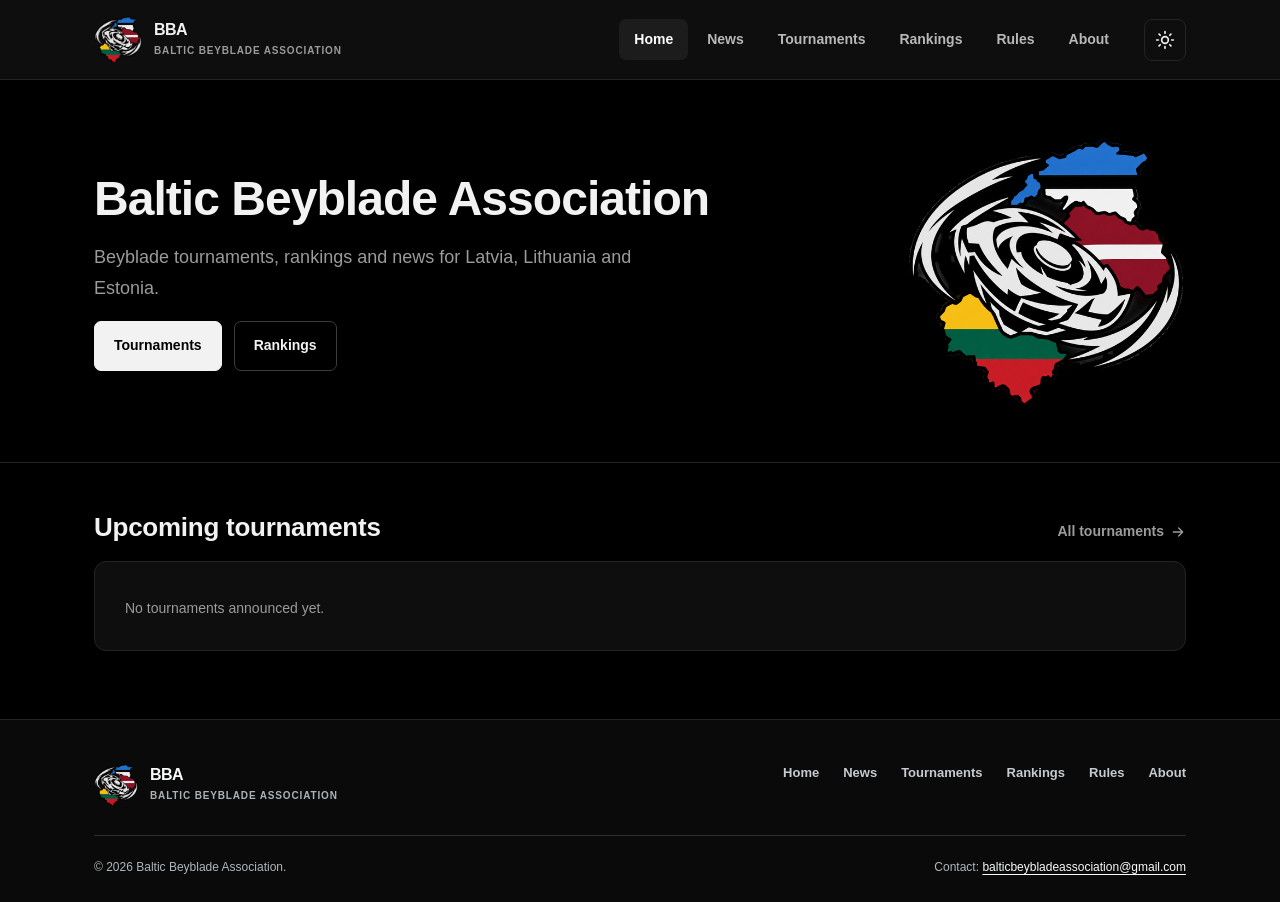
<file: index.html>
<!doctype html>
<html lang="en">
<head>
  <meta charset="UTF-8">
  <meta name="viewport" content="width=device-width, initial-scale=1">
  <meta name="theme-color" content="#000000">
  <meta name="description" content="Competitive Beyblade community for Latvia, Lithuania, and Estonia. Tournaments, rankings, rules, and news.">
  <title>Home | Baltic Beyblade Association</title>
  <link rel="icon" href="assets/bba-logo.png" type="image/png">
  <script>try { if (sessionStorage.getItem('bba-theme') === 'light') document.documentElement.dataset.theme = 'light'; } catch (e) {}</script>
  <link rel="stylesheet" href="style.css?v=20261118-logo">
  <script defer src="news-data.js"></script>
  <script defer src="tournaments-data.js"></script>
  <script defer src="script.js?v=20261102-static"></script>
</head>
<body>
  <a class="skip-link" href="#main">Skip to content</a>
  <header class="site-header">
    <div class="container header-inner">
      <a class="brand" href="index.html" aria-label="Baltic Beyblade Association homepage">
        <img class="theme-logo-dark brand-icon" src="assets/bba-logo.png" alt="" width="48" height="48"><img class="theme-logo-light brand-icon" src="assets/bba-logo-light-fixed.png" alt="" width="48" height="48">
        <span><span class="brand-name">BBA</span><span class="brand-sub">BALTIC BEYBLADE ASSOCIATION</span></span>
      </a>
      <button class="menu-toggle" type="button" aria-label="Open menu" aria-controls="main-nav" aria-expanded="false">
        <svg viewBox="0 0 24 24" fill="none" stroke="currentColor" stroke-width="2" stroke-linecap="round" aria-hidden="true"><path d="M4 7h16M4 12h16M4 17h16"/></svg>
      </button>
      <nav class="nav" id="main-nav" aria-label="Main navigation"><a href="index.html" aria-current="page" >Home</a><a href="news.html" >News</a><a href="tournaments.html" >Tournaments</a><a href="rankings.html" >Rankings</a><a href="rules.html" >Rules</a><a href="about.html" >About</a></nav>
      <button class="theme-toggle" type="button" aria-label="Switch to light theme">
        <svg class="icon-sun" viewBox="0 0 24 24" fill="none" stroke="currentColor" stroke-width="2" stroke-linecap="round" aria-hidden="true"><circle cx="12" cy="12" r="4"/><path d="M12 2v2M12 20v2M4.9 4.9l1.4 1.4M17.7 17.7l1.4 1.4M2 12h2M20 12h2M4.9 19.1l1.4-1.4M17.7 6.3l1.4-1.4"/></svg>
        <svg class="icon-moon" viewBox="0 0 24 24" fill="none" stroke="currentColor" stroke-width="2" stroke-linecap="round" stroke-linejoin="round" aria-hidden="true"><path d="M21 12.8A9 9 0 1 1 11.2 3a7 7 0 0 0 9.8 9.8z"/></svg>
      </button>
      
    </div>
  </header>
  <main id="main">
<section class="hero"><div class="container hero-grid">
  <div>
    <h1>Baltic Beyblade Association</h1>
    <p class="lead">Beyblade tournaments, rankings and news for Latvia, Lithuania and Estonia.</p>
    <div class="button-row"><a class="btn" href="tournaments.html">Tournaments</a><a class="btn btn-outline" href="rankings.html">Rankings</a></div>
  </div>
  <div class="hero-art"><img class="theme-logo-dark" src="assets/bba-logo.png" alt="BBA logo"><img class="theme-logo-light" src="assets/bba-logo-light-fixed.png" alt="BBA logo"></div>
</div></section>
<section class="section"><div class="container">
  <div class="section-head"><h2>Upcoming tournaments</h2><a class="text-link" href="tournaments.html">All tournaments <svg viewBox="0 0 24 24" fill="none" stroke="currentColor" stroke-width="2" stroke-linecap="round" stroke-linejoin="round" aria-hidden="true"><path d="M5 12h14m-6-6 6 6-6 6"/></svg></a></div>
  <div class="content-card"><div class="event-list" data-tournament-list="upcoming" data-limit="5"></div></div>
</div></section>
<section class="section" style="padding-top: 0" data-news-section><div class="container">
  <div class="section-head"><h2>News</h2><a class="text-link" href="news.html">All news <svg viewBox="0 0 24 24" fill="none" stroke="currentColor" stroke-width="2" stroke-linecap="round" stroke-linejoin="round" aria-hidden="true"><path d="M5 12h14m-6-6 6 6-6 6"/></svg></a></div>
  <div class="news-grid" data-news-list="latest"></div>
</div></section></main>
  <footer class="site-footer">
    <div class="container">
      <div class="footer-top">
        <a href="index.html" class="brand" aria-label="BBA homepage"><img class="theme-logo-dark brand-icon" src="assets/bba-logo.png" alt="" width="44" height="44"><img class="theme-logo-light brand-icon" src="assets/bba-logo-light-fixed.png" alt="" width="44" height="44"><span><span class="brand-name">BBA</span><span class="brand-sub">BALTIC BEYBLADE ASSOCIATION</span></span></a>
        <nav class="footer-nav" aria-label="Footer navigation"><a href="index.html">Home</a><a href="news.html">News</a><a href="tournaments.html">Tournaments</a><a href="rankings.html">Rankings</a><a href="rules.html">Rules</a><a href="about.html">About</a></nav>
      </div>
      <div class="footer-bottom"><p>© <span id="year">2026</span> Baltic Beyblade Association.</p><p class="footer-contact">Contact: <a href="mailto:balticbeybladeassociation@gmail.com">balticbeybladeassociation@gmail.com</a></p></div>
    </div>
  </footer>
</body>
</html>
</file>
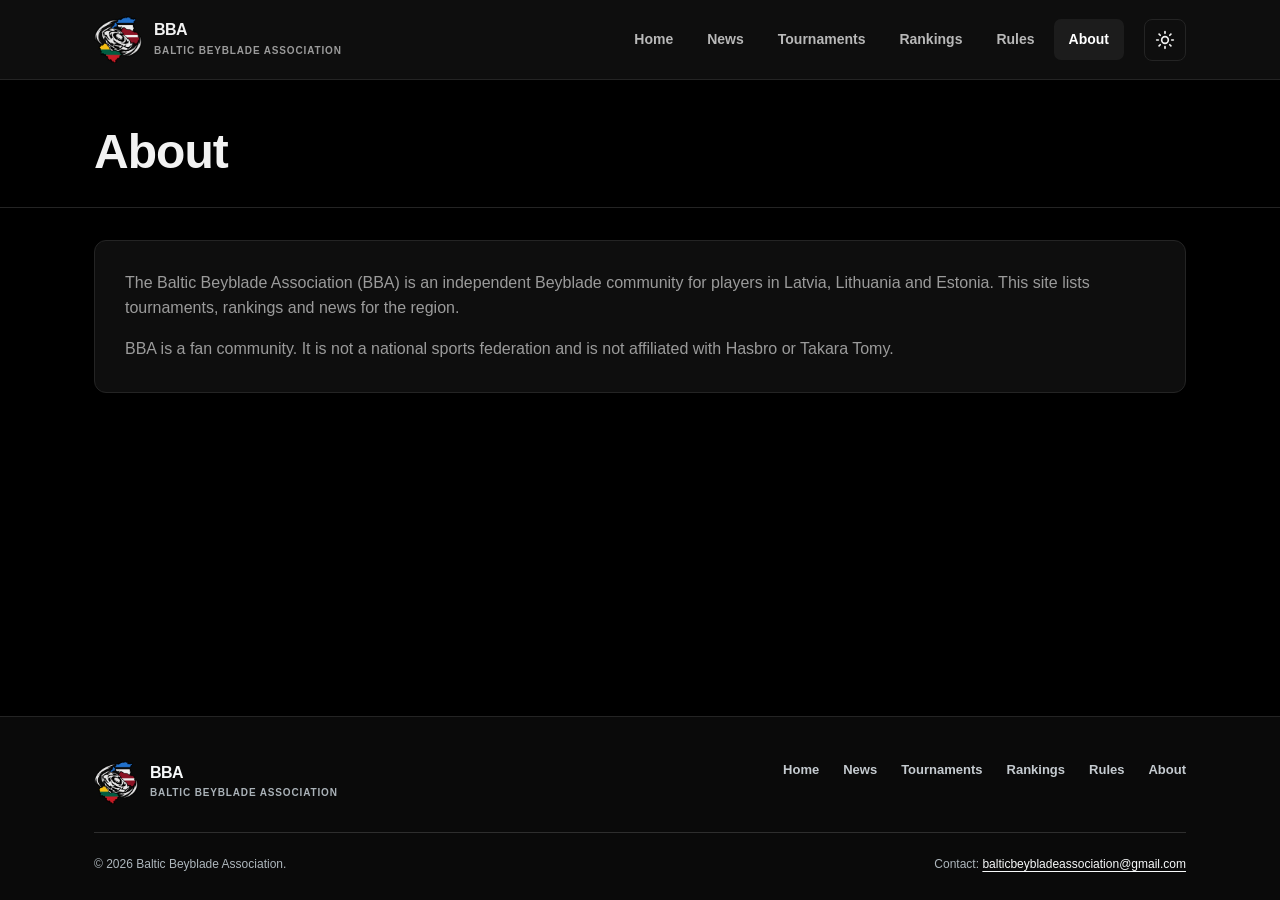
<file: about.html>
<!doctype html>
<html lang="en">
<head>
  <meta charset="UTF-8">
  <meta name="viewport" content="width=device-width, initial-scale=1">
  <meta name="theme-color" content="#000000">
  <meta name="description" content="About Baltic Beyblade Association, the competitive Beyblade community for the Baltics.">
  <title>About | Baltic Beyblade Association</title>
  <link rel="icon" href="assets/bba-logo.png" type="image/png">
  <script>try { if (sessionStorage.getItem('bba-theme') === 'light') document.documentElement.dataset.theme = 'light'; } catch (e) {}</script>
  <link rel="stylesheet" href="style.css?v=20261118-logo">
  <script defer src="script.js?v=20261102-static"></script>
</head>
<body>
  <a class="skip-link" href="#main">Skip to content</a>
  <header class="site-header">
    <div class="container header-inner">
      <a class="brand" href="index.html" aria-label="Baltic Beyblade Association homepage">
        <img class="theme-logo-dark brand-icon" src="assets/bba-logo.png" alt="" width="48" height="48"><img class="theme-logo-light brand-icon" src="assets/bba-logo-light-fixed.png" alt="" width="48" height="48">
        <span><span class="brand-name">BBA</span><span class="brand-sub">BALTIC BEYBLADE ASSOCIATION</span></span>
      </a>
      <button class="menu-toggle" type="button" aria-label="Open menu" aria-controls="main-nav" aria-expanded="false">
        <svg viewBox="0 0 24 24" fill="none" stroke="currentColor" stroke-width="2" stroke-linecap="round" aria-hidden="true"><path d="M4 7h16M4 12h16M4 17h16"/></svg>
      </button>
      <nav class="nav" id="main-nav" aria-label="Main navigation"><a href="index.html" >Home</a><a href="news.html" >News</a><a href="tournaments.html" >Tournaments</a><a href="rankings.html" >Rankings</a><a href="rules.html" >Rules</a><a href="about.html" aria-current="page" >About</a>
  
 </nav>
      <button class="theme-toggle" type="button" aria-label="Switch to light theme">
        <svg class="icon-sun" viewBox="0 0 24 24" fill="none" stroke="currentColor" stroke-width="2" stroke-linecap="round" aria-hidden="true"><circle cx="12" cy="12" r="4"/><path d="M12 2v2M12 20v2M4.9 4.9l1.4 1.4M17.7 17.7l1.4 1.4M2 12h2M20 12h2M4.9 19.1l1.4-1.4M17.7 6.3l1.4-1.4"/></svg>
        <svg class="icon-moon" viewBox="0 0 24 24" fill="none" stroke="currentColor" stroke-width="2" stroke-linecap="round" stroke-linejoin="round" aria-hidden="true"><path d="M21 12.8A9 9 0 1 1 11.2 3a7 7 0 0 0 9.8 9.8z"/></svg>
      </button>
      
    </div>
  </header>
  <main id="main"><section class="page-hero"><div class="container"><h1>About</h1></div></section>
<section class="page-content"><div class="container">
<div class="content-card"><p>The Baltic Beyblade Association (BBA) is an independent Beyblade community for players in Latvia, Lithuania and Estonia. This site lists tournaments, rankings and news for the region.</p><p>BBA is a fan community. It is not a national sports federation and is not affiliated with Hasbro or Takara Tomy.</p></div>
</div></section></main>
  <footer class="site-footer">
    <div class="container">
      <div class="footer-top">
        <a href="index.html" class="brand" aria-label="BBA homepage"><img class="theme-logo-dark brand-icon" src="assets/bba-logo.png" alt="" width="44" height="44"><img class="theme-logo-light brand-icon" src="assets/bba-logo-light-fixed.png" alt="" width="44" height="44"><span><span class="brand-name">BBA</span><span class="brand-sub">BALTIC BEYBLADE ASSOCIATION</span></span></a>
        <nav class="footer-nav" aria-label="Footer navigation"><a href="index.html">Home</a><a href="news.html">News</a><a href="tournaments.html">Tournaments</a><a href="rankings.html">Rankings</a><a href="rules.html">Rules</a><a href="about.html">About</a></nav>
      </div>
      <div class="footer-bottom"><p>© <span id="year">2026</span> Baltic Beyblade Association.</p><p class="footer-contact">Contact: <a href="mailto:balticbeybladeassociation@gmail.com">balticbeybladeassociation@gmail.com</a></p></div>
    </div>
  </footer>
</body>
</html>
</file>
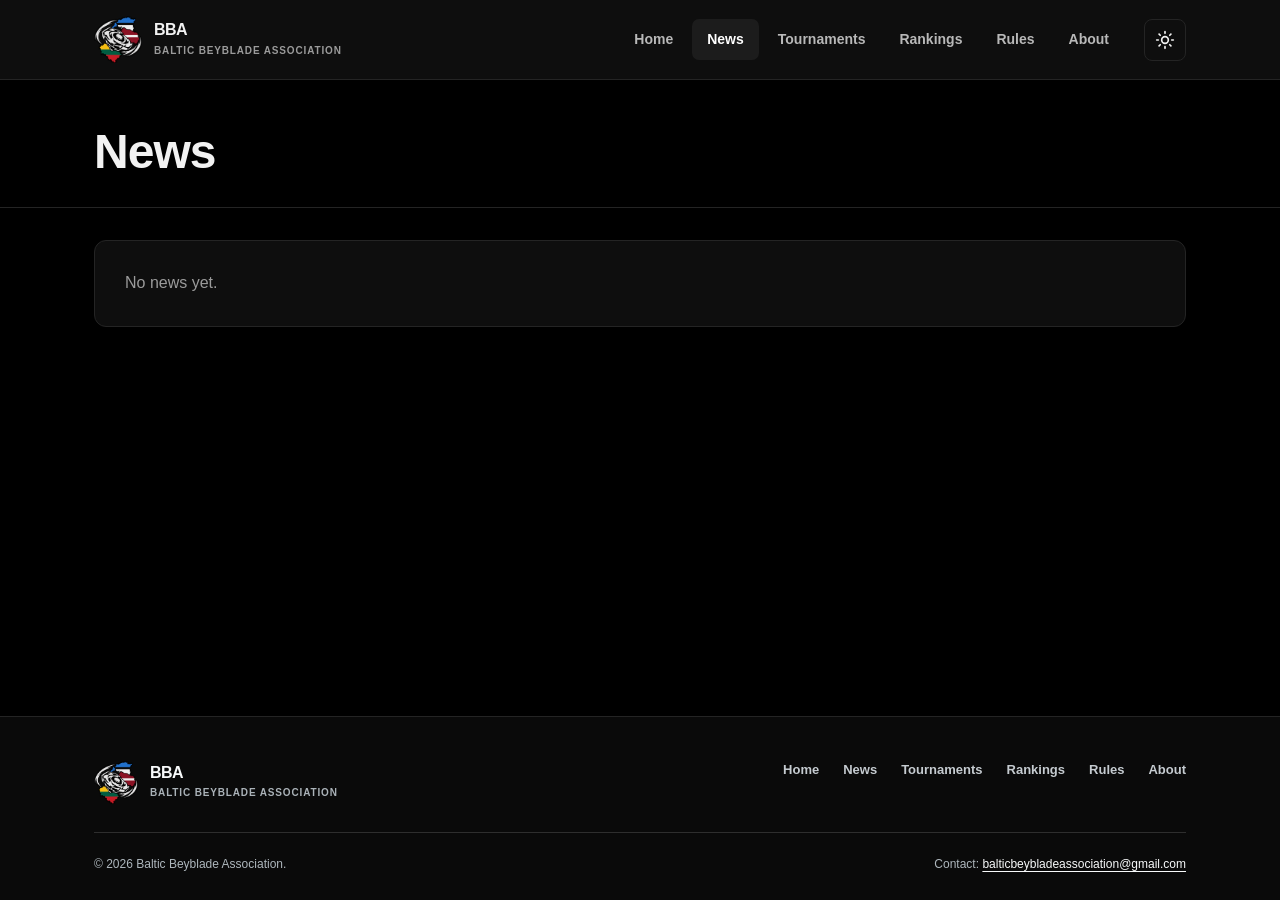
<file: news.html>
<!doctype html>
<html lang="en">
<head>
  <meta charset="UTF-8">
  <meta name="viewport" content="width=device-width, initial-scale=1">
  <meta name="theme-color" content="#000000">
  <meta name="description" content="Latest news and announcements from the Baltic Beyblade Association.">
  <title>News | Baltic Beyblade Association</title>
  <link rel="icon" href="assets/bba-logo.png" type="image/png">
  <script>try { if (sessionStorage.getItem('bba-theme') === 'light') document.documentElement.dataset.theme = 'light'; } catch (e) {}</script>
  <link rel="stylesheet" href="style.css?v=20261118-logo">
  <script defer src="news-data.js"></script>
  <script defer src="script.js?v=20261102-static"></script>
</head>
<body>
  <a class="skip-link" href="#main">Skip to content</a>
  <header class="site-header">
    <div class="container header-inner">
      <a class="brand" href="index.html" aria-label="Baltic Beyblade Association homepage">
        <img class="theme-logo-dark brand-icon" src="assets/bba-logo.png" alt="" width="48" height="48"><img class="theme-logo-light brand-icon" src="assets/bba-logo-light-fixed.png" alt="" width="48" height="48">
        <span><span class="brand-name">BBA</span><span class="brand-sub">BALTIC BEYBLADE ASSOCIATION</span></span>
      </a>
      <button class="menu-toggle" type="button" aria-label="Open menu" aria-controls="main-nav" aria-expanded="false">
        <svg viewBox="0 0 24 24" fill="none" stroke="currentColor" stroke-width="2" stroke-linecap="round" aria-hidden="true"><path d="M4 7h16M4 12h16M4 17h16"/></svg>
      </button>
      <nav class="nav" id="main-nav" aria-label="Main navigation"><a href="index.html" >Home</a><a href="news.html" aria-current="page" >News</a><a href="tournaments.html" >Tournaments</a><a href="rankings.html" >Rankings</a><a href="rules.html" >Rules</a><a href="about.html" >About</a></nav>
      <button class="theme-toggle" type="button" aria-label="Switch to light theme">
        <svg class="icon-sun" viewBox="0 0 24 24" fill="none" stroke="currentColor" stroke-width="2" stroke-linecap="round" aria-hidden="true"><circle cx="12" cy="12" r="4"/><path d="M12 2v2M12 20v2M4.9 4.9l1.4 1.4M17.7 17.7l1.4 1.4M2 12h2M20 12h2M4.9 19.1l1.4-1.4M17.7 6.3l1.4-1.4"/></svg>
        <svg class="icon-moon" viewBox="0 0 24 24" fill="none" stroke="currentColor" stroke-width="2" stroke-linecap="round" stroke-linejoin="round" aria-hidden="true"><path d="M21 12.8A9 9 0 1 1 11.2 3a7 7 0 0 0 9.8 9.8z"/></svg>
      </button>
      
    </div>
  </header>
  <main id="main"><section class="page-hero"><div class="container"><h1>News</h1></div></section>
<section class="page-content"><div class="container">
<div class="news-list" data-news-list="all"></div>
</div></section></main>
  <footer class="site-footer">
    <div class="container">
      <div class="footer-top">
        <a href="index.html" class="brand" aria-label="BBA homepage"><img class="theme-logo-dark brand-icon" src="assets/bba-logo.png" alt="" width="44" height="44"><img class="theme-logo-light brand-icon" src="assets/bba-logo-light-fixed.png" alt="" width="44" height="44"><span><span class="brand-name">BBA</span><span class="brand-sub">BALTIC BEYBLADE ASSOCIATION</span></span></a>
        <nav class="footer-nav" aria-label="Footer navigation"><a href="index.html">Home</a><a href="news.html">News</a><a href="tournaments.html">Tournaments</a><a href="rankings.html">Rankings</a><a href="rules.html">Rules</a><a href="about.html">About</a></nav>
      </div>
      <div class="footer-bottom"><p>© <span id="year">2026</span> Baltic Beyblade Association.</p><p class="footer-contact">Contact: <a href="mailto:balticbeybladeassociation@gmail.com">balticbeybladeassociation@gmail.com</a></p></div>
    </div>
  </footer>
</body>
</html>
</file>
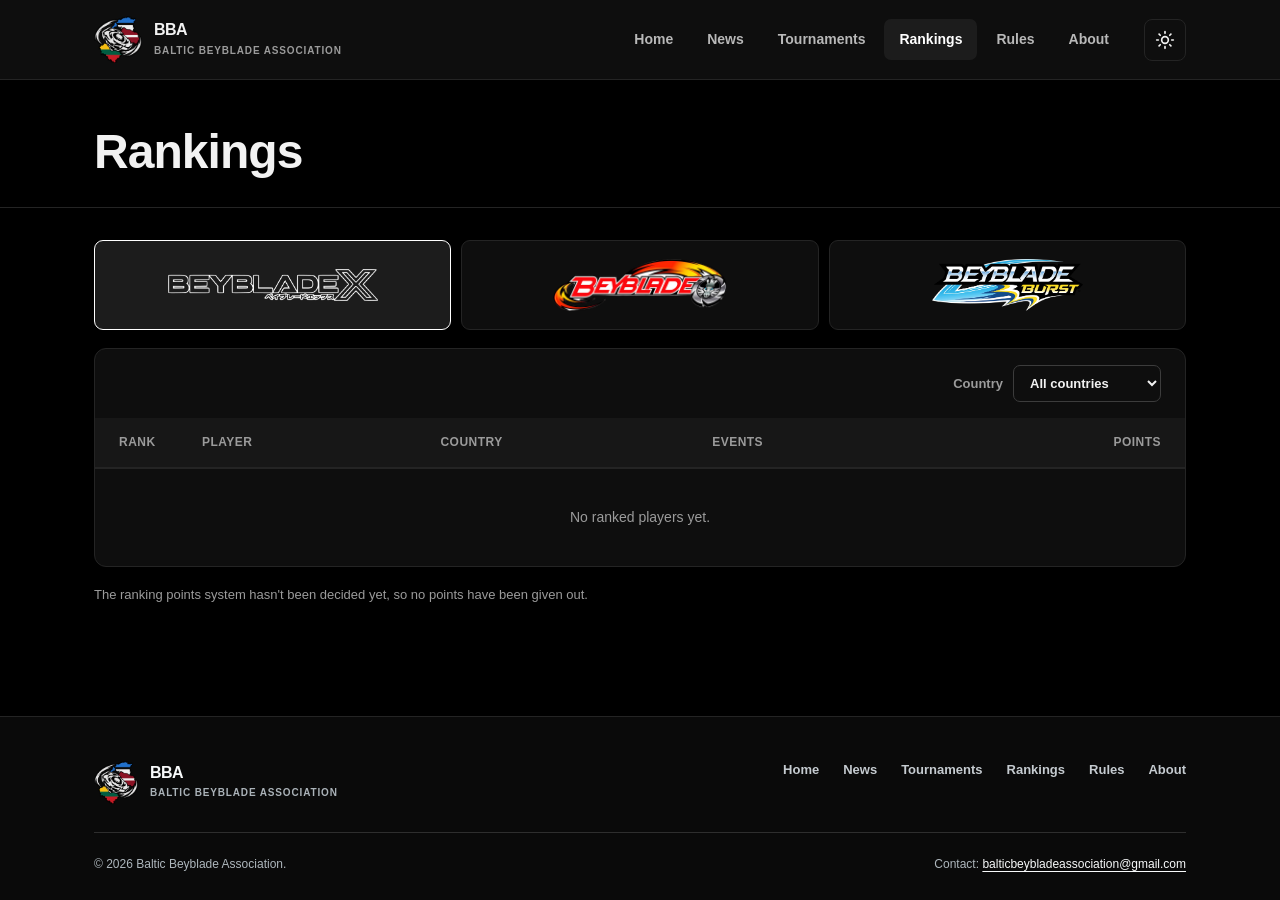
<file: rankings.html>
<!doctype html>
<html lang="en">
<head>
  <meta charset="UTF-8">
  <meta name="viewport" content="width=device-width, initial-scale=1">
  <meta name="theme-color" content="#000000">
  <meta name="description" content="Baltic Beyblade Association player rankings and competitive standings.">
  <title>Rankings | Baltic Beyblade Association</title>
  <link rel="icon" href="assets/bba-logo.png" type="image/png">
  <script>try { if (sessionStorage.getItem('bba-theme') === 'light') document.documentElement.dataset.theme = 'light'; } catch (e) {}</script>
  <link rel="stylesheet" href="style.css?v=20261118-logo">
  <script defer src="rankings-data.js"></script>
  <script defer src="script.js?v=20261102-static"></script>
</head>
<body>
  <a class="skip-link" href="#main">Skip to content</a>
  <header class="site-header">
    <div class="container header-inner">
      <a class="brand" href="index.html" aria-label="Baltic Beyblade Association homepage">
        <img class="theme-logo-dark brand-icon" src="assets/bba-logo.png" alt="" width="48" height="48"><img class="theme-logo-light brand-icon" src="assets/bba-logo-light-fixed.png" alt="" width="48" height="48">
        <span><span class="brand-name">BBA</span><span class="brand-sub">BALTIC BEYBLADE ASSOCIATION</span></span>
      </a>
      <button class="menu-toggle" type="button" aria-label="Open menu" aria-controls="main-nav" aria-expanded="false">
        <svg viewBox="0 0 24 24" fill="none" stroke="currentColor" stroke-width="2" stroke-linecap="round" aria-hidden="true"><path d="M4 7h16M4 12h16M4 17h16"/></svg>
      </button>
      <nav class="nav" id="main-nav" aria-label="Main navigation"><a href="index.html" >Home</a><a href="news.html" >News</a><a href="tournaments.html" >Tournaments</a><a href="rankings.html" aria-current="page" >Rankings</a><a href="rules.html" >Rules</a><a href="about.html" >About</a></nav>
      <button class="theme-toggle" type="button" aria-label="Switch to light theme">
        <svg class="icon-sun" viewBox="0 0 24 24" fill="none" stroke="currentColor" stroke-width="2" stroke-linecap="round" aria-hidden="true"><circle cx="12" cy="12" r="4"/><path d="M12 2v2M12 20v2M4.9 4.9l1.4 1.4M17.7 17.7l1.4 1.4M2 12h2M20 12h2M4.9 19.1l1.4-1.4M17.7 6.3l1.4-1.4"/></svg>
        <svg class="icon-moon" viewBox="0 0 24 24" fill="none" stroke="currentColor" stroke-width="2" stroke-linecap="round" stroke-linejoin="round" aria-hidden="true"><path d="M21 12.8A9 9 0 1 1 11.2 3a7 7 0 0 0 9.8 9.8z"/></svg>
      </button>
      
    </div>
  </header>
  <main id="main">
    <section class="page-hero">
      <div class="container">
        <h1>Rankings</h1>
      </div>
    </section>
    <section class="page-content">
      <div class="container">
        <div class="ranking-tabs" role="tablist" aria-label="Beyblade ranking format">
          <button class="ranking-tab" id="tab-x" type="button" role="tab" aria-controls="panel-x" aria-selected="true" tabindex="0" data-format="x">
            <img class="ranking-tab-logo" src="assets/beyblade-x-logo.png" alt="Beyblade X" width="1279" height="195">
          </button>
          <button class="ranking-tab" id="tab-metal" type="button" role="tab" aria-controls="panel-metal" aria-selected="false" tabindex="-1" data-format="metal">
            <img class="ranking-tab-logo ranking-tab-logo-color" src="assets/beyblade-metal-fight-logo.png" alt="Beyblade Metal Fight" width="724" height="216">
          </button>
          <button class="ranking-tab" id="tab-burst" type="button" role="tab" aria-controls="panel-burst" aria-selected="false" tabindex="-1" data-format="burst">
            <img class="ranking-tab-logo ranking-tab-logo-color" src="assets/beyblade-burst-logo.png" alt="Beyblade Burst" width="960" height="330">
          </button>
        </div>
        <section class="ranking-panel" id="panel-x" role="tabpanel" aria-labelledby="tab-x" tabindex="0" data-format="x">
          <div class="ranking-panel-top"><label class="ranking-filter">Country <select data-country-filter="x" aria-label="Filter Beyblade X rankings by country"><option value="all">All countries</option><option value="LV">🇱🇻 Latvia</option><option value="LT">🇱🇹 Lithuania</option><option value="EE">🇪🇪 Estonia</option></select></label></div>
          <div class="table-wrap"><table><caption class="visually-hidden">Beyblade X player rankings</caption><thead><tr><th scope="col">Rank</th><th scope="col">Player</th><th scope="col">Country</th><th scope="col">Events</th><th scope="col">Points</th></tr></thead><tbody data-rankings-body="x"></tbody></table></div><div class="ranking-empty" data-ranking-empty="x">No ranked players yet.</div>
        </section>
        <section class="ranking-panel" id="panel-metal" role="tabpanel" aria-labelledby="tab-metal" tabindex="0" data-format="metal" hidden>
          <div class="ranking-panel-top"><label class="ranking-filter">Country <select data-country-filter="metal" aria-label="Filter Beyblade Metal Fight rankings by country"><option value="all">All countries</option><option value="LV">🇱🇻 Latvia</option><option value="LT">🇱🇹 Lithuania</option><option value="EE">🇪🇪 Estonia</option></select></label></div>
          <div class="table-wrap"><table><caption class="visually-hidden">Beyblade Metal Fight player rankings</caption><thead><tr><th scope="col">Rank</th><th scope="col">Player</th><th scope="col">Country</th><th scope="col">Events</th><th scope="col">Points</th></tr></thead><tbody data-rankings-body="metal"></tbody></table></div><div class="ranking-empty" data-ranking-empty="metal">No ranked players yet.</div>
        </section>
        <section class="ranking-panel" id="panel-burst" role="tabpanel" aria-labelledby="tab-burst" tabindex="0" data-format="burst" hidden>
          <div class="ranking-panel-top"><label class="ranking-filter">Country <select data-country-filter="burst" aria-label="Filter Beyblade Burst rankings by country"><option value="all">All countries</option><option value="LV">🇱🇻 Latvia</option><option value="LT">🇱🇹 Lithuania</option><option value="EE">🇪🇪 Estonia</option></select></label></div>
          <div class="table-wrap"><table><caption class="visually-hidden">Beyblade Burst player rankings</caption><thead><tr><th scope="col">Rank</th><th scope="col">Player</th><th scope="col">Country</th><th scope="col">Events</th><th scope="col">Points</th></tr></thead><tbody data-rankings-body="burst"></tbody></table></div><div class="ranking-empty" data-ranking-empty="burst">No ranked players yet.</div>
        </section>
        <p class="ranking-footnote">The ranking points system hasn't been decided yet, so no points have been given out.</p>
      </div>
    </section>
  </main>
  <footer class="site-footer">
    <div class="container">
      <div class="footer-top">
        <a href="index.html" class="brand" aria-label="BBA homepage"><img class="theme-logo-dark brand-icon" src="assets/bba-logo.png" alt="" width="44" height="44"><img class="theme-logo-light brand-icon" src="assets/bba-logo-light-fixed.png" alt="" width="44" height="44"><span><span class="brand-name">BBA</span><span class="brand-sub">BALTIC BEYBLADE ASSOCIATION</span></span></a>
        <nav class="footer-nav" aria-label="Footer navigation"><a href="index.html">Home</a><a href="news.html">News</a><a href="tournaments.html">Tournaments</a><a href="rankings.html">Rankings</a><a href="rules.html">Rules</a><a href="about.html">About</a></nav>
      </div>
      <div class="footer-bottom"><p>© <span id="year">2026</span> Baltic Beyblade Association.</p><p class="footer-contact">Contact: <a href="mailto:balticbeybladeassociation@gmail.com">balticbeybladeassociation@gmail.com</a></p></div>
    </div>
  </footer>
</body>
</html>
</file>
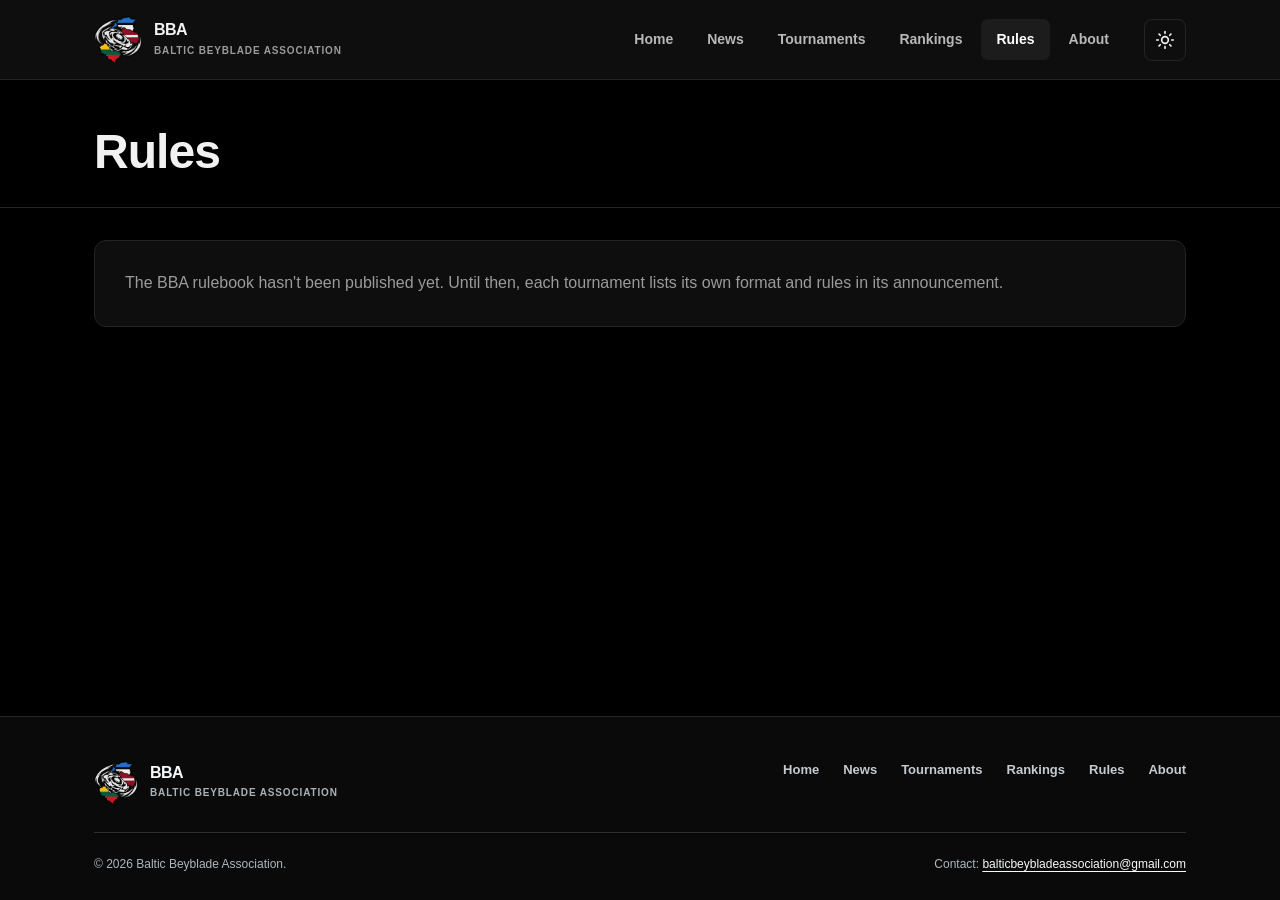
<file: rules.html>
<!doctype html>
<html lang="en">
<head>
  <meta charset="UTF-8">
  <meta name="viewport" content="width=device-width, initial-scale=1">
  <meta name="theme-color" content="#000000">
  <meta name="description" content="Baltic Beyblade Association competition rules and event guidelines.">
  <title>Rules | Baltic Beyblade Association</title>
  <link rel="icon" href="assets/bba-logo.png" type="image/png">
  <script>try { if (sessionStorage.getItem('bba-theme') === 'light') document.documentElement.dataset.theme = 'light'; } catch (e) {}</script>
  <link rel="stylesheet" href="style.css?v=20261118-logo">
  <script defer src="script.js?v=20261102-static"></script>
</head>
<body>
  <a class="skip-link" href="#main">Skip to content</a>
  <header class="site-header">
    <div class="container header-inner">
      <a class="brand" href="index.html" aria-label="Baltic Beyblade Association homepage">
        <img class="theme-logo-dark brand-icon" src="assets/bba-logo.png" alt="" width="48" height="48"><img class="theme-logo-light brand-icon" src="assets/bba-logo-light-fixed.png" alt="" width="48" height="48">
        <span><span class="brand-name">BBA</span><span class="brand-sub">BALTIC BEYBLADE ASSOCIATION</span></span>
      </a>
      <button class="menu-toggle" type="button" aria-label="Open menu" aria-controls="main-nav" aria-expanded="false">
        <svg viewBox="0 0 24 24" fill="none" stroke="currentColor" stroke-width="2" stroke-linecap="round" aria-hidden="true"><path d="M4 7h16M4 12h16M4 17h16"/></svg>
      </button>
      <nav class="nav" id="main-nav" aria-label="Main navigation"><a href="index.html" >Home</a><a href="news.html" >News</a><a href="tournaments.html" >Tournaments</a><a href="rankings.html" >Rankings</a><a href="rules.html" aria-current="page" >Rules</a><a href="about.html" >About</a></nav>
      <button class="theme-toggle" type="button" aria-label="Switch to light theme">
        <svg class="icon-sun" viewBox="0 0 24 24" fill="none" stroke="currentColor" stroke-width="2" stroke-linecap="round" aria-hidden="true"><circle cx="12" cy="12" r="4"/><path d="M12 2v2M12 20v2M4.9 4.9l1.4 1.4M17.7 17.7l1.4 1.4M2 12h2M20 12h2M4.9 19.1l1.4-1.4M17.7 6.3l1.4-1.4"/></svg>
        <svg class="icon-moon" viewBox="0 0 24 24" fill="none" stroke="currentColor" stroke-width="2" stroke-linecap="round" stroke-linejoin="round" aria-hidden="true"><path d="M21 12.8A9 9 0 1 1 11.2 3a7 7 0 0 0 9.8 9.8z"/></svg>
      </button>
      
    </div>
  </header>
  <main id="main"><section class="page-hero"><div class="container"><h1>Rules</h1></div></section>
<section class="page-content"><div class="container">
<div class="content-card"><p>The BBA rulebook hasn't been published yet. Until then, each tournament lists its own format and rules in its announcement.</p></div>
</div></section></main>
  <footer class="site-footer">
    <div class="container">
      <div class="footer-top">
        <a href="index.html" class="brand" aria-label="BBA homepage"><img class="theme-logo-dark brand-icon" src="assets/bba-logo.png" alt="" width="44" height="44"><img class="theme-logo-light brand-icon" src="assets/bba-logo-light-fixed.png" alt="" width="44" height="44"><span><span class="brand-name">BBA</span><span class="brand-sub">BALTIC BEYBLADE ASSOCIATION</span></span></a>
        <nav class="footer-nav" aria-label="Footer navigation"><a href="index.html">Home</a><a href="news.html">News</a><a href="tournaments.html">Tournaments</a><a href="rankings.html">Rankings</a><a href="rules.html">Rules</a><a href="about.html">About</a></nav>
      </div>
      <div class="footer-bottom"><p>© <span id="year">2026</span> Baltic Beyblade Association.</p><p class="footer-contact">Contact: <a href="mailto:balticbeybladeassociation@gmail.com">balticbeybladeassociation@gmail.com</a></p></div>
    </div>
  </footer>
</body>
</html>
</file>
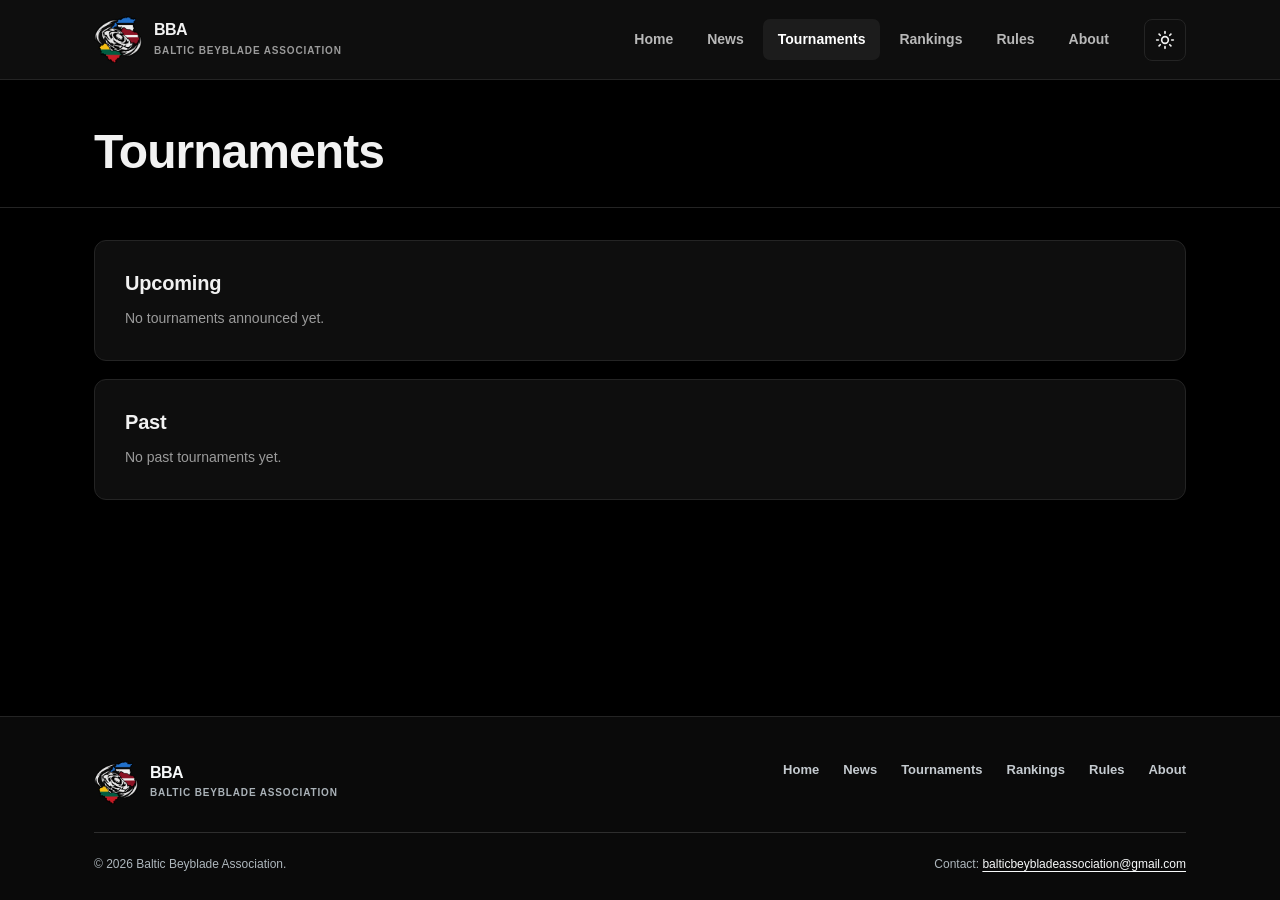
<file: tournaments.html>
<!doctype html>
<html lang="en">
<head>
  <meta charset="UTF-8">
  <meta name="viewport" content="width=device-width, initial-scale=1">
  <meta name="theme-color" content="#000000">
  <meta name="description" content="Upcoming and past BBA Beyblade tournaments in the Baltics.">
  <title>Tournaments | Baltic Beyblade Association</title>
  <link rel="icon" href="assets/bba-logo.png" type="image/png">
  <script>try { if (sessionStorage.getItem('bba-theme') === 'light') document.documentElement.dataset.theme = 'light'; } catch (e) {}</script>
  <link rel="stylesheet" href="style.css?v=20261118-logo">
  <script defer src="tournaments-data.js"></script>
  <script defer src="script.js?v=20261102-static"></script>
</head>
<body>
  <a class="skip-link" href="#main">Skip to content</a>
  <header class="site-header">
    <div class="container header-inner">
      <a class="brand" href="index.html" aria-label="Baltic Beyblade Association homepage">
        <img class="theme-logo-dark brand-icon" src="assets/bba-logo.png" alt="" width="48" height="48"><img class="theme-logo-light brand-icon" src="assets/bba-logo-light-fixed.png" alt="" width="48" height="48">
        <span><span class="brand-name">BBA</span><span class="brand-sub">BALTIC BEYBLADE ASSOCIATION</span></span>
      </a>
      <button class="menu-toggle" type="button" aria-label="Open menu" aria-controls="main-nav" aria-expanded="false">
        <svg viewBox="0 0 24 24" fill="none" stroke="currentColor" stroke-width="2" stroke-linecap="round" aria-hidden="true"><path d="M4 7h16M4 12h16M4 17h16"/></svg>
      </button>
      <nav class="nav" id="main-nav" aria-label="Main navigation"><a href="index.html" >Home</a><a href="news.html" >News</a><a href="tournaments.html" aria-current="page" >Tournaments</a><a href="rankings.html" >Rankings</a><a href="rules.html" >Rules</a><a href="about.html" >About</a></nav>
      <button class="theme-toggle" type="button" aria-label="Switch to light theme">
        <svg class="icon-sun" viewBox="0 0 24 24" fill="none" stroke="currentColor" stroke-width="2" stroke-linecap="round" aria-hidden="true"><circle cx="12" cy="12" r="4"/><path d="M12 2v2M12 20v2M4.9 4.9l1.4 1.4M17.7 17.7l1.4 1.4M2 12h2M20 12h2M4.9 19.1l1.4-1.4M17.7 6.3l1.4-1.4"/></svg>
        <svg class="icon-moon" viewBox="0 0 24 24" fill="none" stroke="currentColor" stroke-width="2" stroke-linecap="round" stroke-linejoin="round" aria-hidden="true"><path d="M21 12.8A9 9 0 1 1 11.2 3a7 7 0 0 0 9.8 9.8z"/></svg>
      </button>
      
    </div>
  </header>
  <main id="main"><section class="page-hero"><div class="container"><h1>Tournaments</h1></div></section>
<section class="page-content"><div class="container">
<div class="content-card"><h2>Upcoming</h2><div class="event-list" data-tournament-list="upcoming"></div></div>
<div class="content-card"><h2>Past</h2><div class="event-list" data-tournament-list="past"></div></div>
</div></section></main>
  <footer class="site-footer">
    <div class="container">
      <div class="footer-top">
        <a href="index.html" class="brand" aria-label="BBA homepage"><img class="theme-logo-dark brand-icon" src="assets/bba-logo.png" alt="" width="44" height="44"><img class="theme-logo-light brand-icon" src="assets/bba-logo-light-fixed.png" alt="" width="44" height="44"><span><span class="brand-name">BBA</span><span class="brand-sub">BALTIC BEYBLADE ASSOCIATION</span></span></a>
        <nav class="footer-nav" aria-label="Footer navigation"><a href="index.html">Home</a><a href="news.html">News</a><a href="tournaments.html">Tournaments</a><a href="rankings.html">Rankings</a><a href="rules.html">Rules</a><a href="about.html">About</a></nav>
      </div>
      <div class="footer-bottom"><p>© <span id="year">2026</span> Baltic Beyblade Association.</p><p class="footer-contact">Contact: <a href="mailto:balticbeybladeassociation@gmail.com">balticbeybladeassociation@gmail.com</a></p></div>
    </div>
  </footer>
</body>
</html>
</file>
<file: style.css>
:root {
  /* Black theme is the default; [data-theme="light"] switches to white. */
  color-scheme: dark;
  --bg: #000000;
  --surface: #0e0e0e;
  --subtle: #171717;
  --hover: #1c1c1c;
  --ink: #f2f2f2;
  --nav-ink: #b8b8b8;
  --muted: #9b9b9b;
  --line: #242424;
  --line-strong: #3c3c3c;
  --accent: #ffffff;
  --accent-soft: #1c1c1c;
  --btn-bg: #f2f2f2;
  --btn-ink: #000000;
  --btn-hover: #d4d4d4;
  --footer-bg: #0a0a0a;
  --radius: 12px;
  --width: 1140px;
}
:root[data-theme="light"] {
  color-scheme: light;
  --bg: #f7f7f5;
  --surface: #ffffff;
  --subtle: #f6f6f4;
  --hover: #f1f2f2;
  --ink: #1b2024;
  --nav-ink: #505960;
  --muted: #626b72;
  --line: #e3e5e6;
  --line-strong: #c5cbcf;
  --accent: #111111;
  --accent-soft: #ececea;
  --btn-bg: #1d2328;
  --btn-ink: #ffffff;
  --btn-hover: #303941;
  --footer-bg: #1d2226;
}
* {box-sizing: border-box;}
html {scroll-behavior: smooth;}
body {margin: 0; background: var(--bg); color: var(--ink); font-family: Inter, ui-sans-serif, -apple-system, BlinkMacSystemFont, "Segoe UI", sans-serif; line-height: 1.55;}
/* Fill the window so the footer sits at the bottom on short pages. */
body {min-height: 100vh; min-height: 100dvh; display: flex; flex-direction: column;}
main {flex: 1 0 auto;}
.site-header, .site-footer {flex-shrink: 0;}
a {color: inherit; text-decoration: none;}
button {font: inherit;}
img {max-width: 100%; display: block;}
.container {max-width: var(--width); padding: 0 24px; margin: 0 auto;}
.skip-link {position: absolute; left: 12px; top: -60px; background: var(--surface); padding: 10px 16px; z-index: 99;}
.skip-link:focus {top: 12px;}
.site-header {height: 80px; background: var(--surface); border-bottom: 1px solid var(--line); position: relative; z-index: 10;}
.header-inner {height: 100%; display: flex; align-items: center; justify-content: space-between; gap: 20px;}
.brand {display: inline-flex; align-items: center; gap: 12px; flex-shrink: 0;}
.brand-icon {height: 48px; width: 48px; object-fit: contain;}
.brand-name {display: block; font-size: 16px; font-weight: 800; letter-spacing: -.035em; line-height: 1.1;}
.brand-sub {display: block; font-size: 10px; letter-spacing: .085em; font-weight: 700; color: var(--muted); margin-top: 4px;}
.nav {display: flex; align-items: center; gap: 4px;}
.nav a {font-size: 14px; font-weight: 600; color: var(--nav-ink); padding: 10px 15px; border-radius: 7px; transition: color .15s, background .15s;}
.nav a:hover, .nav a:focus-visible {color: var(--ink); background: var(--hover);}
.nav a[aria-current="page"] {color: var(--accent); background: var(--accent-soft);}
.menu-toggle {display: none; border: 1px solid var(--line); color: var(--ink); background: var(--surface); border-radius: 8px; height: 42px; width: 42px; align-items: center; justify-content: center; cursor: pointer;}
.menu-toggle svg {width: 22px; height: 22px;}
.brand {margin-right: auto;}
.theme-toggle {display: inline-flex; border: 1px solid var(--line); color: var(--ink); background: var(--surface); border-radius: 8px; height: 42px; width: 42px; align-items: center; justify-content: center; cursor: pointer; flex-shrink: 0; transition: background .15s, border-color .15s;}
.theme-toggle:hover {background: var(--hover); border-color: var(--line-strong);}
.theme-toggle:focus-visible {outline: 2px solid var(--accent); outline-offset: 2px;}
.theme-toggle svg {width: 20px; height: 20px;}
.theme-toggle .icon-moon, :root[data-theme="light"] .theme-toggle .icon-sun {display: none;}
:root[data-theme="light"] .theme-toggle .icon-moon {display: block;}
h1, h2, h3, p {margin-top: 0;}
h1 {font-size: clamp(32px, 4.5vw, 48px); line-height: 1.15; letter-spacing: -.02em; margin-bottom: 16px; font-weight: 800;}
h2 {font-size: clamp(22px, 2.4vw, 26px); line-height: 1.25; letter-spacing: -.01em; margin-bottom: 12px; font-weight: 700;}
h3 {font-size: 18px; line-height: 1.35; margin-bottom: 8px; font-weight: 700;}
p {color: var(--muted);}
.lead {font-size: 18px; line-height: 1.7; max-width: 565px;}
.hero {padding: 56px 0; border-bottom: 1px solid var(--line);}
.hero-grid {display: grid; grid-template-columns: minmax(0, 1fr) 280px; align-items: center; gap: 48px;}
.hero-art img {width: 100%; height: auto; border-radius: var(--radius);}
.button-row {display: flex; flex-wrap: wrap; gap: 12px;}
.btn {display: inline-flex; align-items: center; justify-content: center; gap: 10px; padding: 13px 19px; border: 1px solid var(--btn-bg); border-radius: 7px; background: var(--btn-bg); color: var(--btn-ink); font-size: 14px; font-weight: 700; transition: background .15s;}
.btn:hover {background: var(--btn-hover);}
.btn-outline {background: transparent; color: var(--ink); border-color: var(--line-strong);}
.btn-outline:hover {background: var(--surface);}
.btn svg, .text-link svg {height: 16px; width: 16px;}
.section {padding: 48px 0;}
.section-head {display: flex; gap: 20px; justify-content: space-between; align-items: baseline; margin-bottom: 18px;}
.section-head h2 {margin: 0;}
.section-head .text-link {white-space: nowrap;}
.text-link {font-size: 14px; font-weight: 600; color: var(--muted); display: inline-flex; gap: 6px; align-items: center; margin-top: auto;}
.text-link:hover {color: var(--ink); text-decoration: underline;}
.empty-message {display: flex; flex-direction: column; gap: 5px; margin: auto 0;}
.empty-message p {font-size: 14px; margin: 0;}
.site-footer {background: var(--footer-bg); border-top: 1px solid var(--line); color: #f8fafb; padding: 43px 0 26px; margin-top: 20px;}
.footer-top {display: flex; align-items: flex-start; justify-content: space-between; gap: 30px; padding-bottom: 28px;}
.footer-top .brand-sub {color: #aab2b8;}
.footer-top .brand-icon {width: 44px; height: 44px;}
.footer-nav {display: flex; flex-wrap: wrap; gap: 12px 24px;}
.footer-nav a {font-size: 13px; font-weight: 600; color: #c5cbd0;}
.footer-nav a:hover {color: #ffffff;}
.footer-bottom {border-top: 1px solid #ffffff25; padding-top: 22px; display: flex; align-items: center; justify-content: space-between; gap: 20px;}
.footer-bottom p {margin: 0; color: #aeb7bd; font-size: 12px;}
.page-hero {padding: 44px 0 28px; border-bottom: 1px solid var(--line);}
.page-hero h1 {margin: 0;}

.page-content {padding: 32px 0 72px;}
.content-card {background: var(--surface); border: 1px solid var(--line); border-radius: var(--radius); padding: 30px;}
.content-card + .content-card {margin-top: 18px;}
.content-card h2 {font-size: 20px;}
.content-card p:last-child {margin-bottom: 0;}
.table-wrap {width: 100%; overflow-x: auto; scrollbar-color: var(--line-strong) var(--surface);}
table {border-collapse: collapse; width: 100%; text-align: left; font-size: 14px; min-width: 600px;}
th {color: var(--muted); font-weight: 700; background: var(--subtle); font-size: 12px; text-transform: uppercase; letter-spacing: .04em;}
th, td {padding: 15px 17px; border-bottom: 1px solid var(--line);}
td[colspan] {text-align: center; color: var(--muted); font-size: 14px; padding: 42px 18px;}
@media (max-width: 900px) {
  .hero-grid {gap: 36px; grid-template-columns: 1fr 220px;}
}
@media (max-width: 740px) {
  .container {padding: 0 18px;}
  .site-header {height: 72px;}
  .brand-icon {width: 43px; height: 43px;}
  .brand-name {font-size: 15px;}
  .brand-sub {font-size: 9px;}
  .menu-toggle {display: inline-flex;}
  .header-inner {gap: 10px;}
  .nav {display: none; position: absolute; left: 0; right: 0; top: 72px; background: var(--surface); padding: 12px 18px 18px; border-bottom: 1px solid var(--line); flex-direction: column; align-items: stretch; box-shadow: 0 14px 20px #0000000a;}
  .nav.is-open {display: flex;}
  .nav a {padding: 12px 14px;}
  .hero {padding: 40px 0;}
  .hero-grid {grid-template-columns: 1fr; gap: 34px;}
  .hero-art {display: none;}
  .lead {font-size: 16px;}
  .section {padding: 36px 0;}
  .news-grid {grid-template-columns: 1fr;}
  .footer-top, .footer-bottom {flex-direction: column; align-items: flex-start;}
  .page-hero {padding: 32px 0 22px;}
  .page-content {padding: 30px 0 70px;}
  .content-card {padding: 24px 20px;}
}
@media (prefers-reduced-motion: reduce) {html {scroll-behavior: auto;} *, *::before, *::after {transition: none !important;}}

/* Compact multi-format rankings */
.visually-hidden {position: absolute; width: 1px; height: 1px; padding: 0; margin: -1px; overflow: hidden; clip: rect(0,0,0,0); white-space: nowrap; border: 0;}
.ranking-tabs {display: grid; grid-template-columns: repeat(3, minmax(0,1fr)); gap: 10px; margin-bottom: 18px;}
.ranking-tab {display: flex; flex-direction: column; gap: 3px; align-items: flex-start; text-align: left; padding: 18px 20px; border: 1px solid var(--line); border-radius: 9px; cursor: pointer; background: var(--surface); color: var(--ink); transition: border-color .15s, background .15s;}
.ranking-tab:hover {border-color: var(--line-strong);}
.ranking-tab[aria-selected="true"] {border-color: var(--accent); background: var(--accent-soft);}
.ranking-tab:focus-visible {outline: 3px solid #577fac; outline-offset: 2px;}
.ranking-tab {justify-content: center; align-items: center; min-height: 84px;}
/* Same box for every logo so they read as one size. */
.ranking-tab-logo {width: 100%; max-width: 210px; height: 52px; object-fit: contain;}
/* The logo is black line art; flip it to white on the black theme. */
:root:not([data-theme="light"]) .ranking-tab-logo:not(.ranking-tab-logo-color) {filter: invert(1);}
.ranking-panel {background: var(--surface); border: 1px solid var(--line); border-radius: var(--radius); overflow: hidden;}
.ranking-panel[hidden] {display: none;}
.ranking-panel-top {display: flex; align-items: center; justify-content: flex-end; gap: 20px; padding: 16px 24px;}
.ranking-filter {font-size: 13px; font-weight: 600; color: var(--muted); display: flex; align-items: center; gap: 10px; white-space: nowrap;}
.ranking-filter select {border: 1px solid var(--line-strong); background: var(--surface); color: var(--ink); border-radius: 7px; padding: 9px 35px 9px 12px; font: inherit; font-size: 13px; cursor: pointer;}
.ranking-filter select:focus-visible {outline: 2px solid var(--accent); outline-offset: 2px;}
.ranking-panel table {min-width: 570px;}
.ranking-panel th:first-child, .ranking-panel td:first-child {padding-left: 24px; width: 90px;}
.ranking-panel th:last-child, .ranking-panel td:last-child {padding-right: 24px; text-align: right;}
.ranking-panel tbody tr:last-child td {border-bottom: none;}
.ranking-points {font-weight: 800; color: var(--ink);}
.ranking-footnote {margin: 18px 0 0; font-size: 13px;}
@media (max-width: 740px) {
  .ranking-tabs {gap: 8px;}
  .ranking-tab {padding: 13px 12px; min-height: 64px;}
  .ranking-tab-logo {height: 36px;}
  .ranking-panel-top {padding: 14px 17px;}
  .ranking-filter {flex-direction: row; align-items: center; justify-content: space-between;}
  .ranking-panel th:first-child, .ranking-panel td:first-child {padding-left: 17px;}
}
@media (max-width: 390px) {
  .ranking-tab {padding: 12px 8px;}
}

.ranking-empty {padding: 38px 20px; text-align: center; font-size: 14px; color: var(--muted); border-top: 1px solid var(--line);}
.ranking-empty[hidden] {display: none;}

/* News */
.news-grid {display: grid; grid-template-columns: repeat(3, minmax(0, 1fr)); gap: 18px;}
.news-card {border: 1px solid var(--line); padding: 25px; background: var(--surface); border-radius: var(--radius); display: flex; flex-direction: column; transition: border-color .15s;}
.news-card:hover {border-color: var(--line-strong);}
.news-card p {font-size: 14px; margin-bottom: 16px;}
.news-date {display: block; color: var(--muted); font-size: 13px; margin-bottom: 6px;}
.news-empty {grid-column: 1 / -1;}
.news-list {display: flex; flex-direction: column; gap: 18px;}
.news-post {scroll-margin-top: 24px;}
.news-post:target {border-color: var(--accent);}
.news-post .news-summary {color: var(--ink);}
@media (max-width: 900px) {
  .news-grid {grid-template-columns: repeat(2, minmax(0, 1fr));}
}
@media (max-width: 740px) {
  .news-grid {grid-template-columns: 1fr;}
  .news-card {padding: 20px;}
}

/* Tournaments */
.event-list {display: flex; flex-direction: column;}
.event-list .empty-message {margin: 0;}
.content-card .event-list {margin-top: 6px;}
.event-row {display: flex; align-items: center; gap: 16px; padding: 14px 0; border-top: 1px solid var(--line); scroll-margin-top: 24px;}
.event-row:first-child {border-top: none; padding-top: 0;}
.event-row:last-child {padding-bottom: 0;}
a.event-row:hover .event-place strong {color: var(--accent);}
.event-row:target {background: var(--accent-soft); border-radius: 8px; padding: 14px; margin: 0 -14px;}
.date-badge {flex-shrink: 0; width: 52px; border: 1px solid var(--line); border-radius: 8px; overflow: hidden; text-align: center; background: var(--subtle);}
.date-badge-month {display: block; background: var(--ink); color: var(--bg); font-size: 10px; font-weight: 800; letter-spacing: .08em; text-transform: uppercase; padding: 3px 0;}
.date-badge-day {display: block; font-size: 20px; font-weight: 850; line-height: 1; padding: 7px 0 8px; color: var(--ink);}
.event-info {min-width: 0;}
.event-place {margin: 0; color: var(--ink); font-size: 15px;}
.event-place strong {transition: color .15s;}
.event-name {margin: 2px 0 0; font-size: 13px;}
.event-meta {display: flex; flex-wrap: wrap; gap: 4px 16px; margin-top: 5px; color: var(--muted); font-size: 12px;}
.event-meta span {display: inline-flex; align-items: center; gap: 5px;}
.event-meta svg {width: 13px; height: 13px;}

/* Contact address on every page, with the existing simple footer style. */
.footer-bottom .footer-contact a { color: #f8fafb; text-decoration: underline; text-underline-offset: 3px; overflow-wrap: anywhere; }
.footer-bottom .footer-contact a:hover, .footer-bottom .footer-contact a:focus-visible { color: #c5cbd0; }

/* Keep the existing logo in dark mode and use the outlined version in light mode.
   Both images occupy the same spot; no extra border or background panel. */
.theme-logo-light { display: none; }
:root[data-theme="light"] .theme-logo-dark { display: none; }
:root[data-theme="light"] .theme-logo-light { display: block; }
</file>
